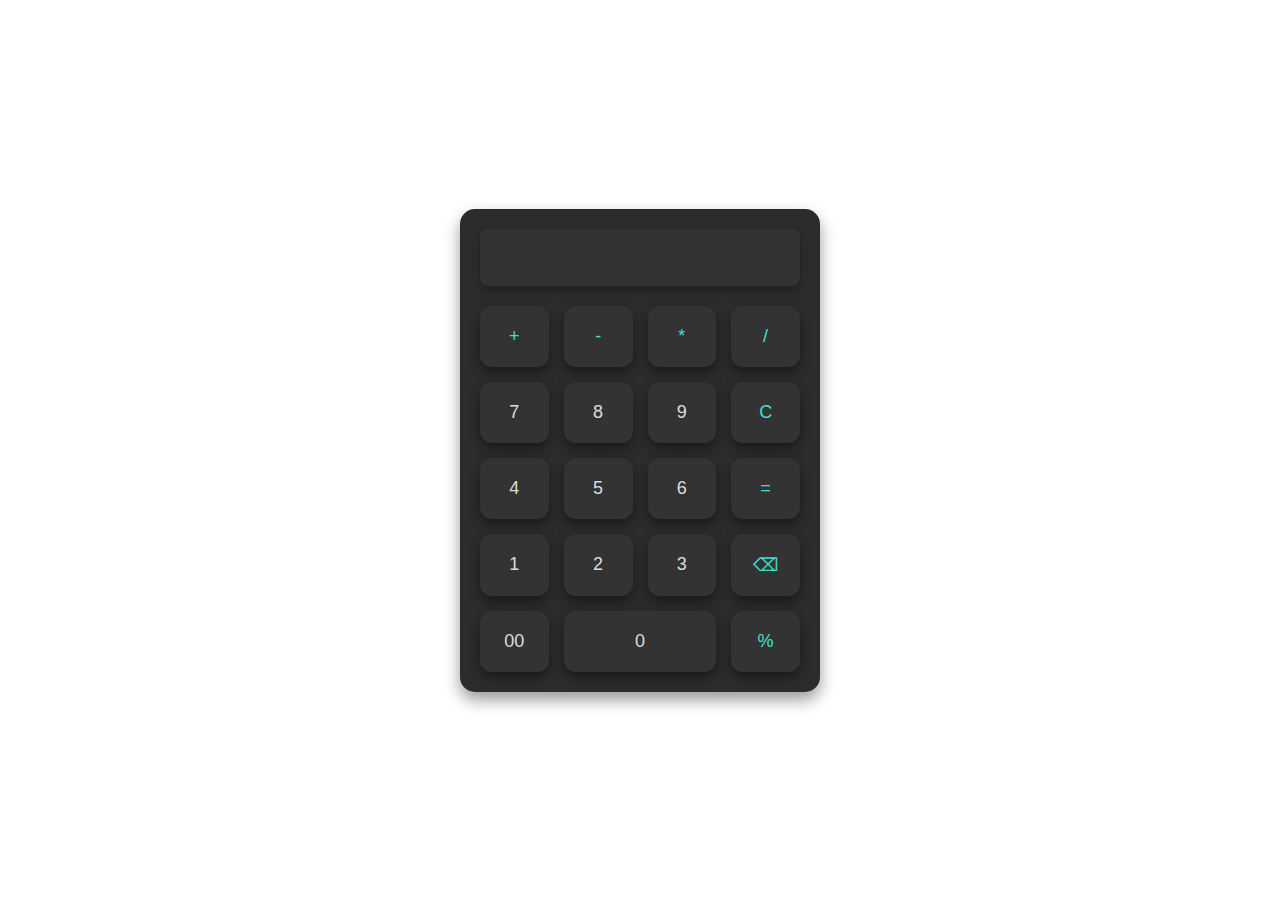
<file: Calculator/index.html>
<!DOCTYPE html>
<html lang="en">
<head>
    <meta charset="UTF-8">
    <meta name="viewport" content="width=device-width, initial-scale=1.0">
    <title>Document</title>
    <link rel="stylesheet" href="style.css">
</head>
<body>
    <div class="container">
        <div class="calculator-container">
            <input type="text" id="display" disabled>
            <div class="keys">
                <div class="row">
                    <button class="operator" onclick="appendvalue('+')">+</button>
                    <button class="operator" onclick="appendvalue('-')">-</button>
                    <button class="operator" onclick="appendvalue('*')">*</button>
                    <button class="operator" onclick="appendvalue('/')">/</button>
                </div>
                <div class="row">
                    <button onclick="appendvalue('7')">7</button>
                    <button onclick="appendvalue('8')">8</button>
                    <button onclick="appendvalue('9')">9</button>
                    <button class="clear" onclick="clearDisplay()">C</button>
                </div>
                <div class="row">
                    <button onclick="appendvalue('4')">4</button>
                    <button onclick="appendvalue('5')">5</button>
                    <button onclick="appendvalue('6')">6</button>
                    <button class="equal" onclick="calculate()">=</button>
                </div>
                <div class="row">
                    <button onclick="appendvalue('1')">1</button>
                    <button onclick="appendvalue('2')">2</button>
                    <button onclick="appendvalue('3')">3</button>
                    <button class="backspace" onclick="deleteLast()">⌫</button>
                </div>
                <div class="row">
                    <button onclick="appendvalue('00')">00</button>
                    <button class="zero" onclick="appendvalue('0')">0</button>
                    <button class="modulo" onclick="appendvalue('%')">%</button>
                </div>
            </div>
        </div>
    </div>
    <script src="script.js"></script>
</body>
</html>
</file>
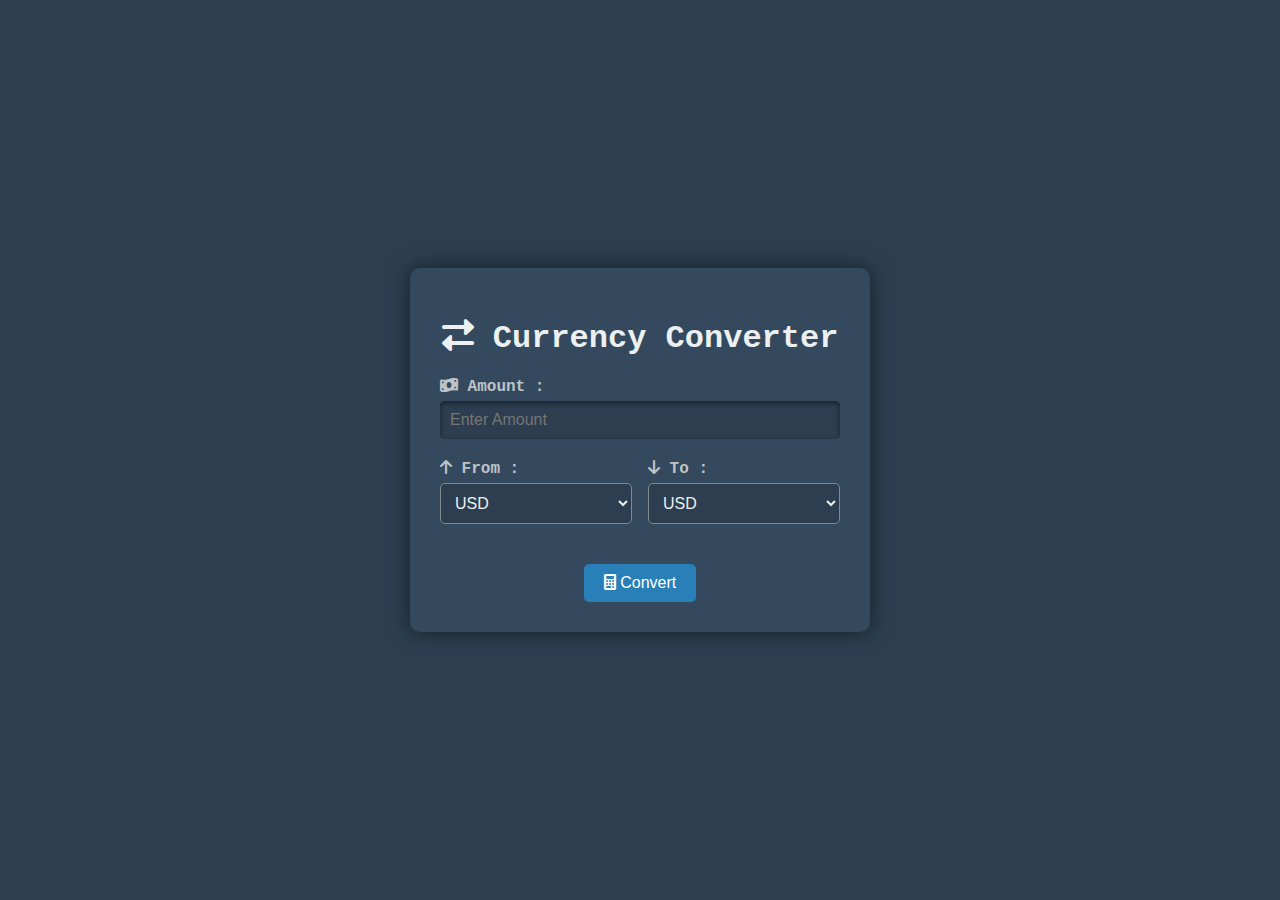
<file: CurrencyConverter/index.html>
<!DOCTYPE html>
<html lang="en">
<head>
    <meta charset="UTF-8">
    <meta name="viewport" content="width=device-width, initial-scale=1.0">
    <title>Currency Converter</title>
    <link rel="stylesheet" href="style.css">
    <link rel="stylesheet" href="https://cdnjs.cloudflare.com/ajax/libs/font-awesome/6.0.0-beta3/css/all.min.css">
</head>
<body>

    <div class="converter">
        <h1><i class="fas fa-exchange-alt"></i> Currency Converter</h1>
        <div class="input-group">
            <label for="amount"><i class="fa-solid fa-money-bill-wave"></i> Amount :</label>
            <input type="number" id="amount" placeholder="Enter Amount">
        </div>
        <div class="currency-selectors">
            <div class="input-group">
                <label for="from-currency"><i class="fa-solid fa-arrow-up"></i> From : </label>
                <select id="from-currency">
                    <option value="USD">USD</option>
                    <option value="EUR">EUR</option>
                    <option value="GBP">GBP</option>
                    <option value="JPY">JPY</option>
                </select>
            </div>
            <div class="input-group">
                <label for="to-currency"><i class="fa-solid fa-arrow-down"></i> To :</label>
                <select id="to-currency">
                    <option value="USD">USD</option>
                    <option value="EUR">EUR</option>
                    <option value="GBP">GBP</option>
                    <option value="JPY">JPY</option>
                </select>
            </div>
        </div>
        <button onclick="convertCurrency()"><i class="fa-solid fa-calculator"></i> Convert</button>
        <div id="result-box">
            <div id="result"></div>
        </div>
    </div>
    <script src="script.js"></script>
</body>
</html>
</file>
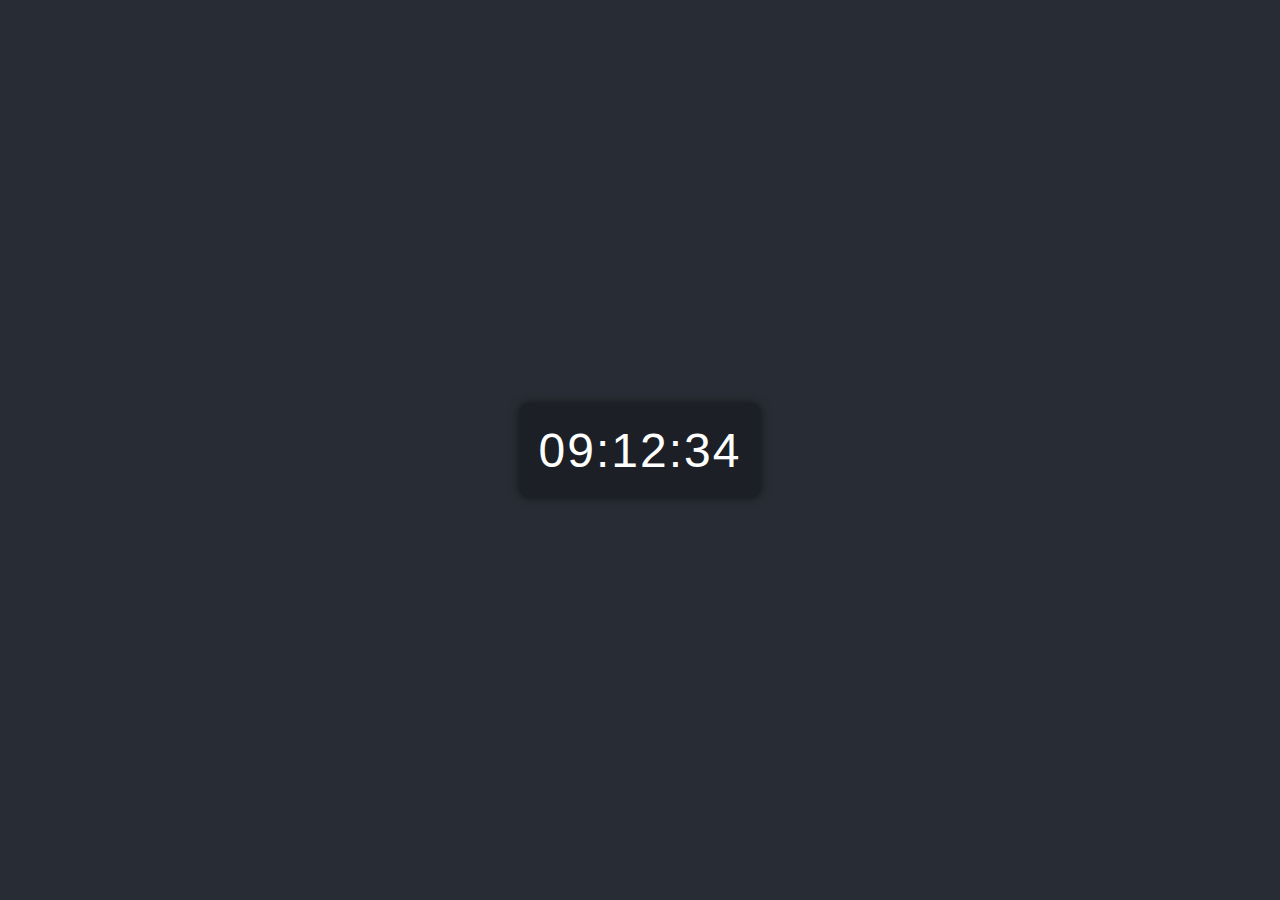
<file: DigitalClock/index.html>
<!DOCTYPE html>
<html lang="en">
<head>
    <meta charset="UTF-8">
    <meta name="viewport" content="width=device-width, initial-scale=1.0">
    <title>Digital Clock</title>
    <link rel="stylesheet" href="style.css">
</head>
<body>
    <div class="clock">
        <div id="time"></div>
    </div>
    <script src="script.js"></script>
</body>
</html>
</file>
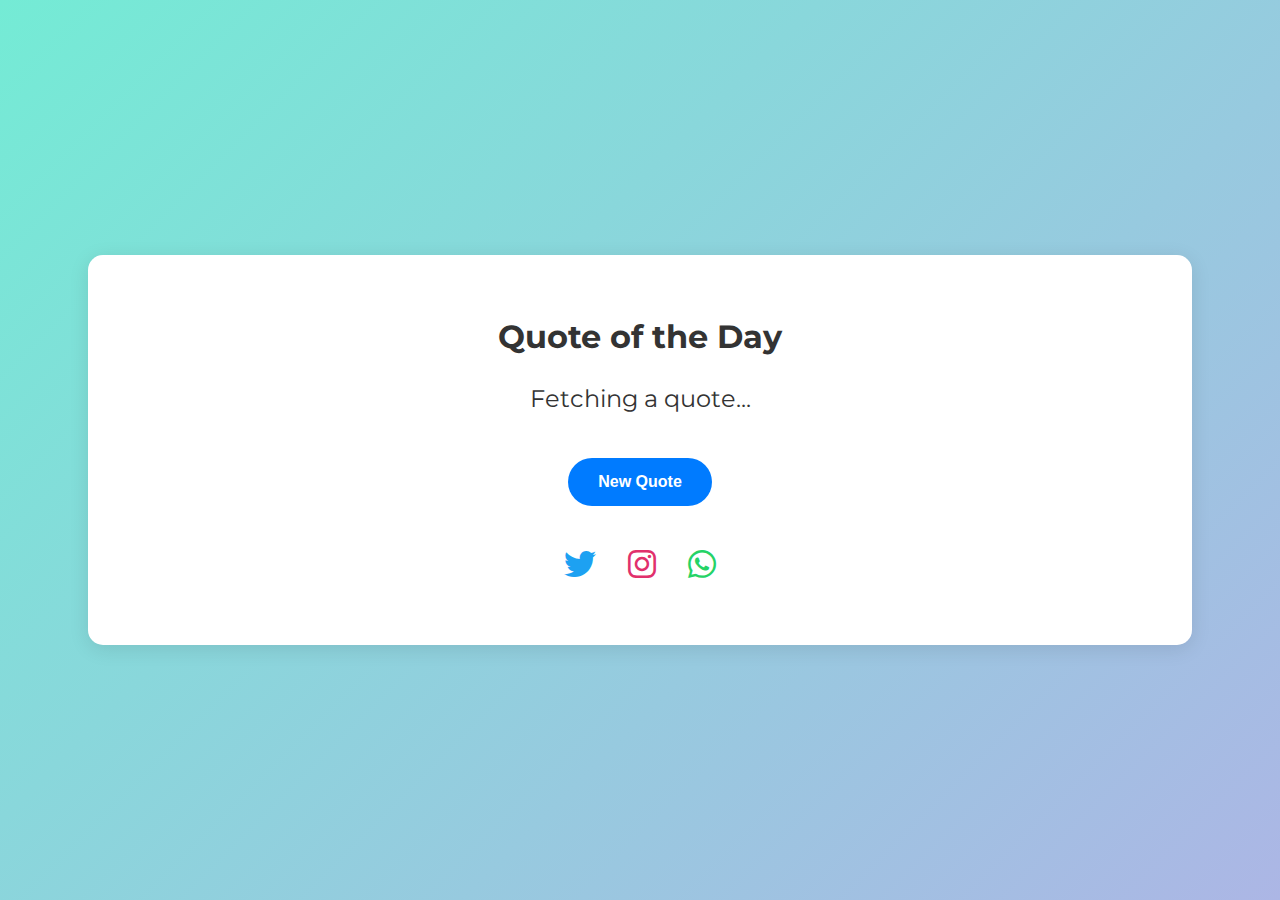
<file: GenerateQuote/index.html>
<!DOCTYPE html>
<html lang="en">
<head>
    <meta charset="UTF-8">
    <meta name="viewport" content="width=device-width, initial-scale=1.0">
    <title>Random Quote Generator</title>
    <link href="https://fonts.googleapis.com/css2?family=Montserrat:ital,wght@0,100..900;1,100..900&display=swap" rel="stylesheet">
    <link rel="stylesheet" href="https://cdnjs.cloudflare.com/ajax/libs/font-awesome/6.5.2/css/all.min.css">
    <link rel="stylesheet" href="styles.css">
</head>
<body>
    <div class="container">
        <h1>Quote of the Day</h1>
        <div class="quote-box">
            <p id="quote">Fetching a quote...</p>
            <button id="new-quote">New Quote</button>
            <div class="share-buttons">
                <button id="share-twitter">
                    <i class="fab fa-twitter"></i>
                </button>
                <button id="share-instagram">
                    <i class="fab fa-instagram"></i>
                </button>
                <button id="share-whatsapp">
                    <i class="fab fa-whatsapp"></i>
                </button>
            </div>
        </div>
    </div>
    <script src="script.js"></script>
</body>
</html>
</file>
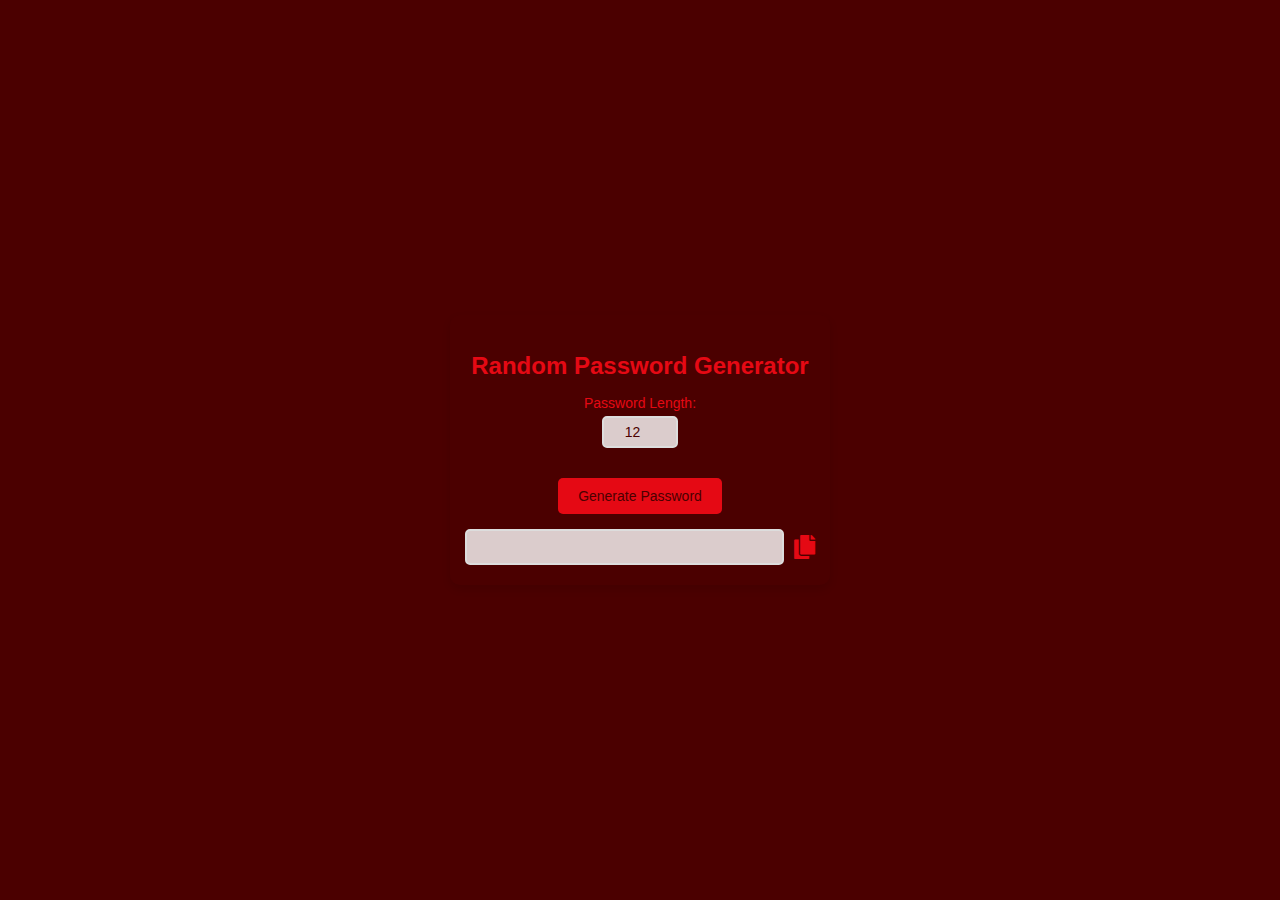
<file: PasswordGenerator/index.html>
<!DOCTYPE html>
<html lang="en">
<head>
    <meta charset="UTF-8">
    <meta name="viewport" content="width=device-width, initial-scale=1.0">
    <title>Password Generator</title>
    <link rel="stylesheet" href="style.css">
    <link rel="stylesheet" href="https://cdnjs.cloudflare.com/ajax/libs/font-awesome/5.15.4/css/all.min.css">
</head>
<body>
    <div class="container">
        <h1>Random Password Generator</h1>
        <div class="input-group">
            <label for="passwordLength">Password Length:</label>
            <input type="number" id="passwordLength" value="12" min="1" max="64">
        </div>
        <button class="generate-btn" onclick="generatePassword()">Generate Password</button>
        <div class="password-display">
            <input type="text" id="password" readonly>
            <i class="fas fa-copy copy-icon" onclick="copyPassword()"></i>
        </div>
    </div>
    <script src="script.js"></script>
</body>
</html>
</file>
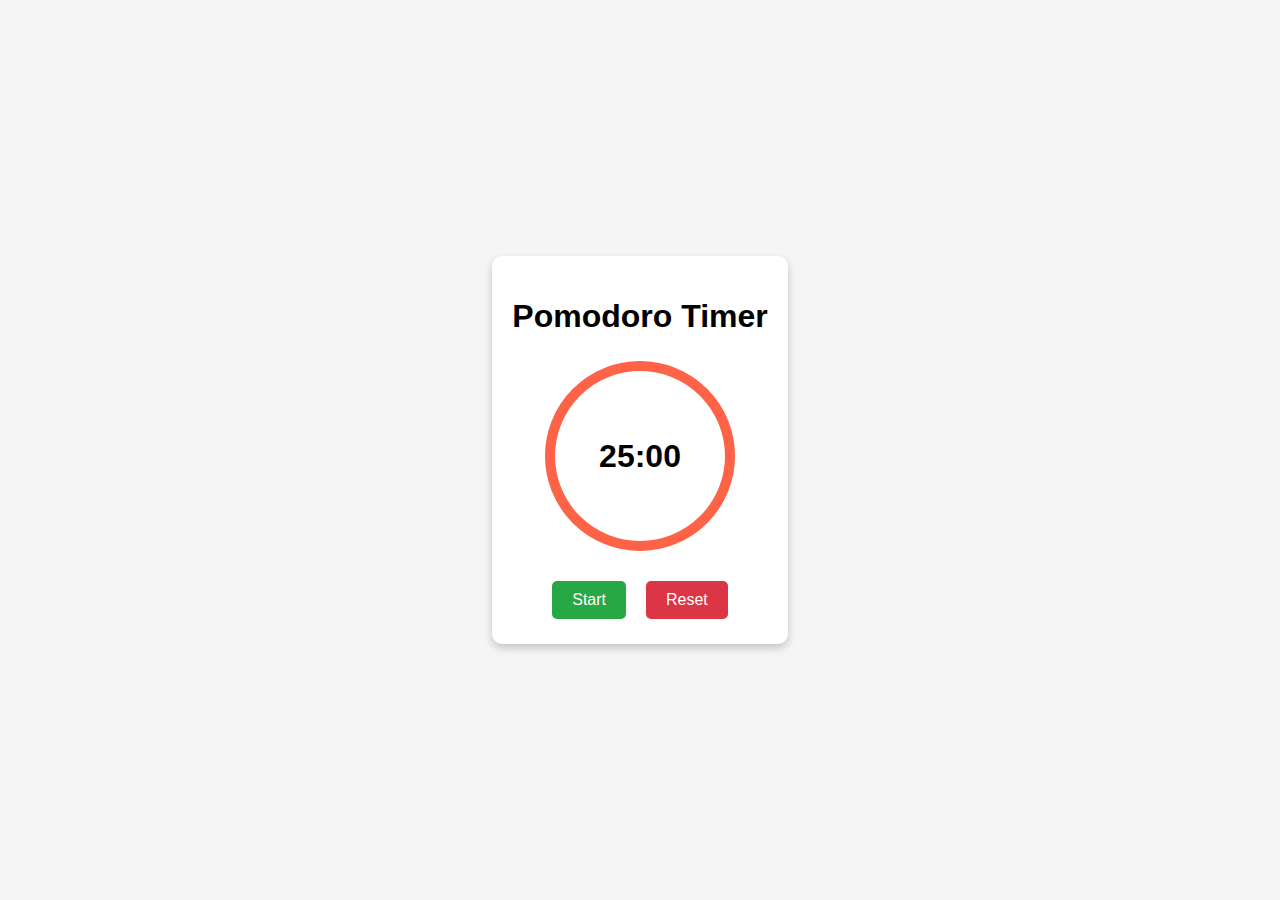
<file: PomodoroTimer/index.html>
<!DOCTYPE html>
<html lang="en">
<head>
    <meta charset="UTF-8">
    <meta name="viewport" content="width=device-width, initial-scale=1.0">
    <title>Pomodoro Timer</title>
    <link rel="stylesheet" href="styles.css">
</head>
<body>
    <div class="pomodoro-timer">
        <h1>Pomodoro Timer</h1>
        <div class="progress-container">
            <div class="progress-circle">
                <svg class="progress-ring" width="200" height="200">
                    <circle class="progress-ring__circle" stroke="tomato" stroke-width="10" fill="transparent" r="90" cx="100" cy="100"/>
                </svg>
                <div id="timer-display" class="timer-text">25:00</div>
            </div>
        </div>
        <div class="button-container">
            <button id="start-stop-btn">Start</button>
            <button id="reset-btn">Reset</button>
        </div>
    </div>
    <script src="script.js"></script>
</body>
</html>
</file>
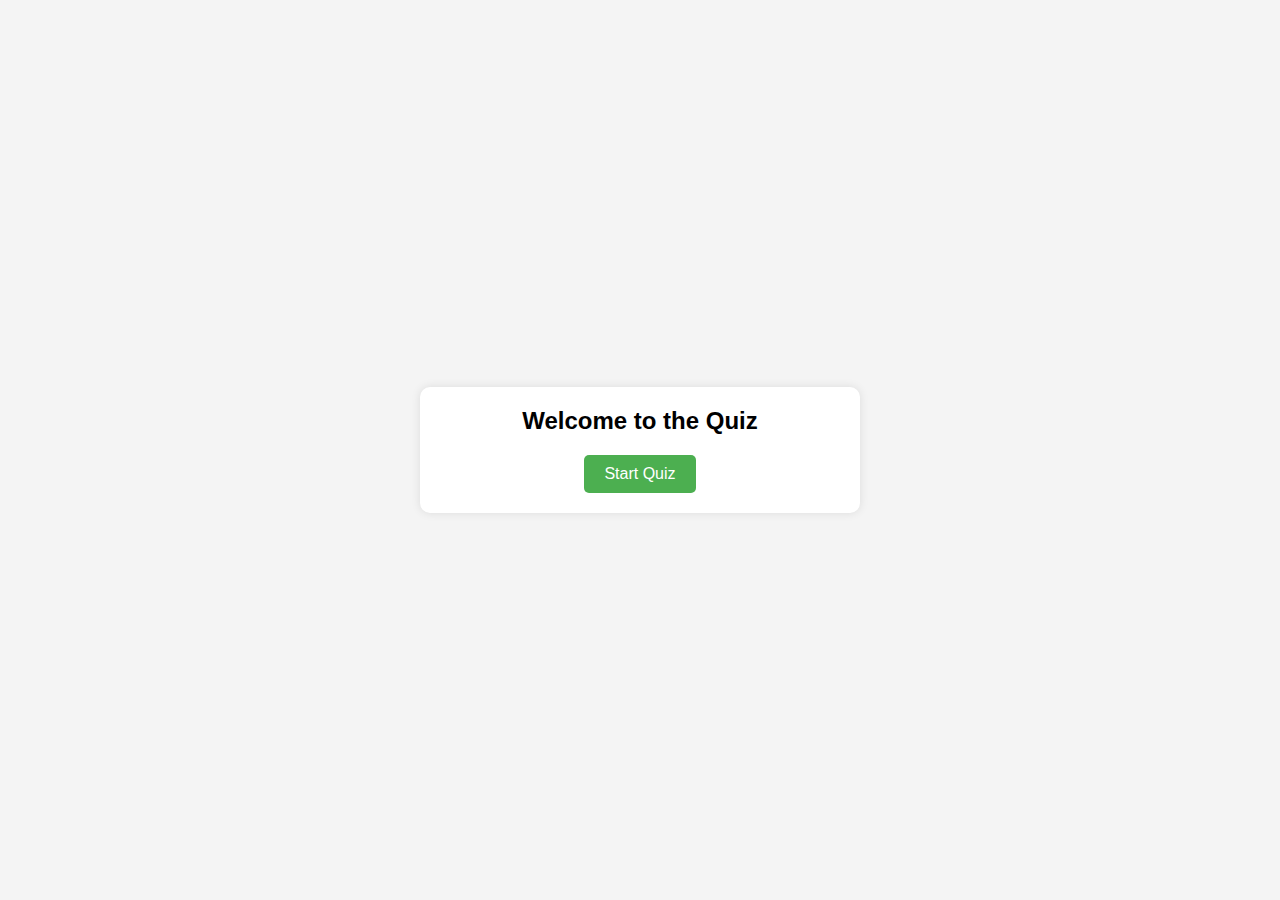
<file: Quiz App/index.html>
<!DOCTYPE html>
<html lang="en">
<head>
    <meta charset="UTF-8">
    <meta name="viewport" content="width=device-width, initial-scale=1.0">
    <title>Quiz App</title>
    <link rel="stylesheet" href="style.css">
</head>
<body>
    <div class="quiz-container" id="quiz">
        <div class="quiz-header">
            <h2 id="question">Welcome to the Quiz</h2>
            <div id="timer" style="display: none;">Time left: 15</div>
            <div class="options" style="display: none;">
                <label class="option" id="label_a">
                    <input type="radio" name="answer" id="a" class="answer">
                    <span id="a_text">Answer A</span>
                </label>
                <label class="option" id="label_b">
                    <input type="radio" name="answer" id="b" class="answer">
                    <span id="b_text">Answer B</span>
                </label>
                <label class="option" id="label_c">
                    <input type="radio" name="answer" id="c" class="answer">
                    <span id="c_text">Answer C</span>
                </label>
                <label class="option" id="label_d">
                    <input type="radio" name="answer" id="d" class="answer">
                    <span id="d_text">Answer D</span>
                </label>
            </div>
        </div>
        <button id="start">Start Quiz</button>
        <div class="footer" style="display: none;">
            <div id="question-number">Question 1 of 5</div>
            <button id="next">Next</button>
        </div>
    </div>
    <script src="script.js"></script>
</body>
</html>
</file>
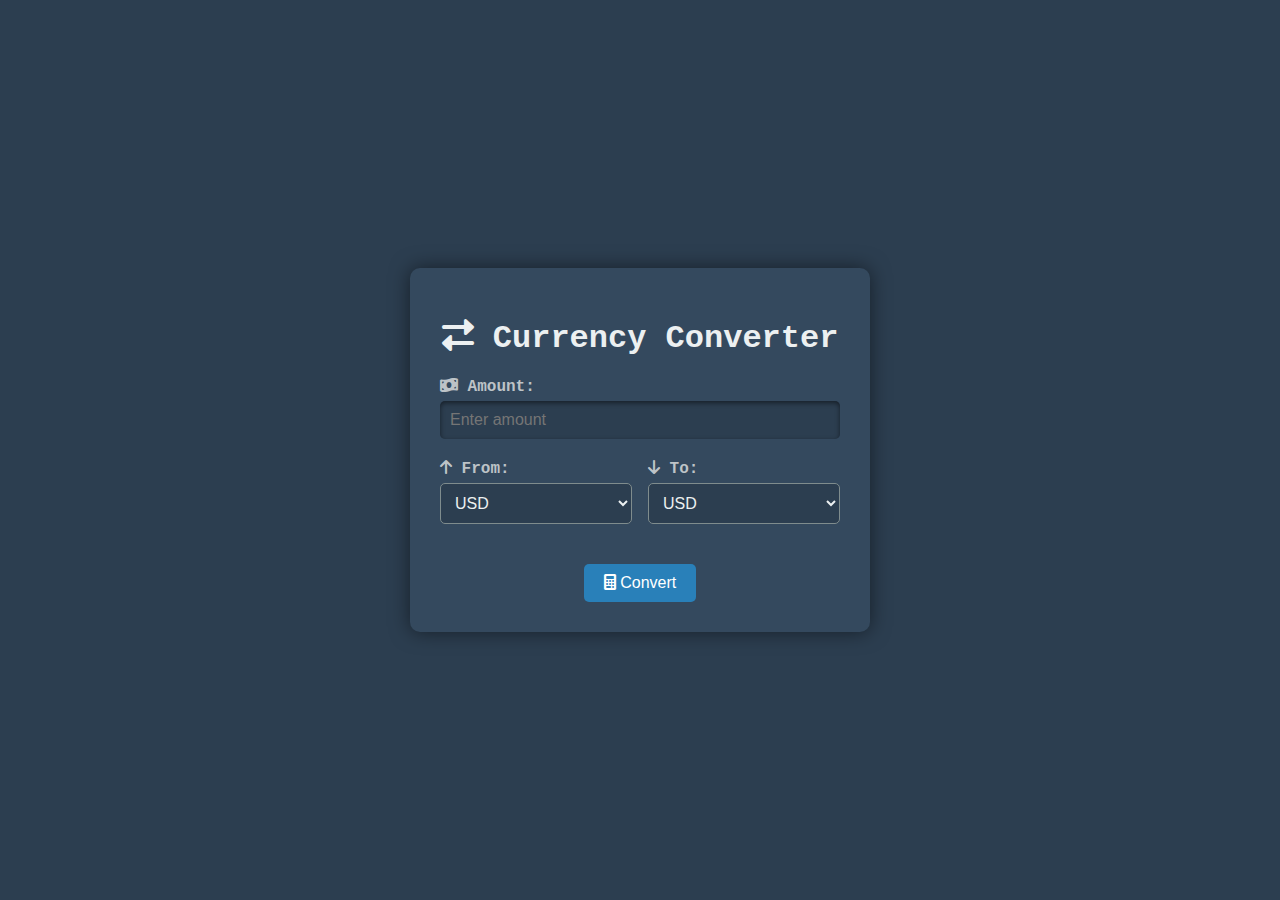
<file: sample/index.html>
<!DOCTYPE html>
<html lang="en">
<head>
    <meta charset="UTF-8">
    <meta name="viewport" content="width=device-width, initial-scale=1.0">
    <title>Currency Converter</title>
    <link rel="stylesheet" href="styles.css">
    <link rel="stylesheet" href="https://cdnjs.cloudflare.com/ajax/libs/font-awesome/6.0.0-beta3/css/all.min.css">
</head>
<body>
    <div class="converter">
        <h1><i class="fas fa-exchange-alt"></i> Currency Converter</h1>
        <div class="input-group">
            <label for="amount"><i class="fas fa-money-bill-wave"></i> Amount:</label>
            <input type="number" id="amount" placeholder="Enter amount">
        </div>
        <div class="currency-selectors">
            <div class="input-group">
                <label for="from-currency"><i class="fas fa-arrow-up"></i> From:</label>
                <select id="from-currency">
                    <option value="USD">USD</option>
                    <option value="EUR">EUR</option>
                    <option value="GBP">GBP</option>
                    <option value="JPY">JPY</option>
                </select>
            </div>
            <div class="input-group">
                <label for="to-currency"><i class="fas fa-arrow-down"></i> To:</label>
                <select id="to-currency">
                    <option value="USD">USD</option>
                    <option value="EUR">EUR</option>
                    <option value="GBP">GBP</option>
                    <option value="JPY">JPY</option>
                </select>
            </div>
        </div>
        <button onclick="convertCurrency()"><i class="fas fa-calculator"></i> Convert</button>
        <div id="result-box">
            <div id="result">test</div>
        </div>
    </div>
    <script src="script.js"></script>
</body>
</html>
</file>
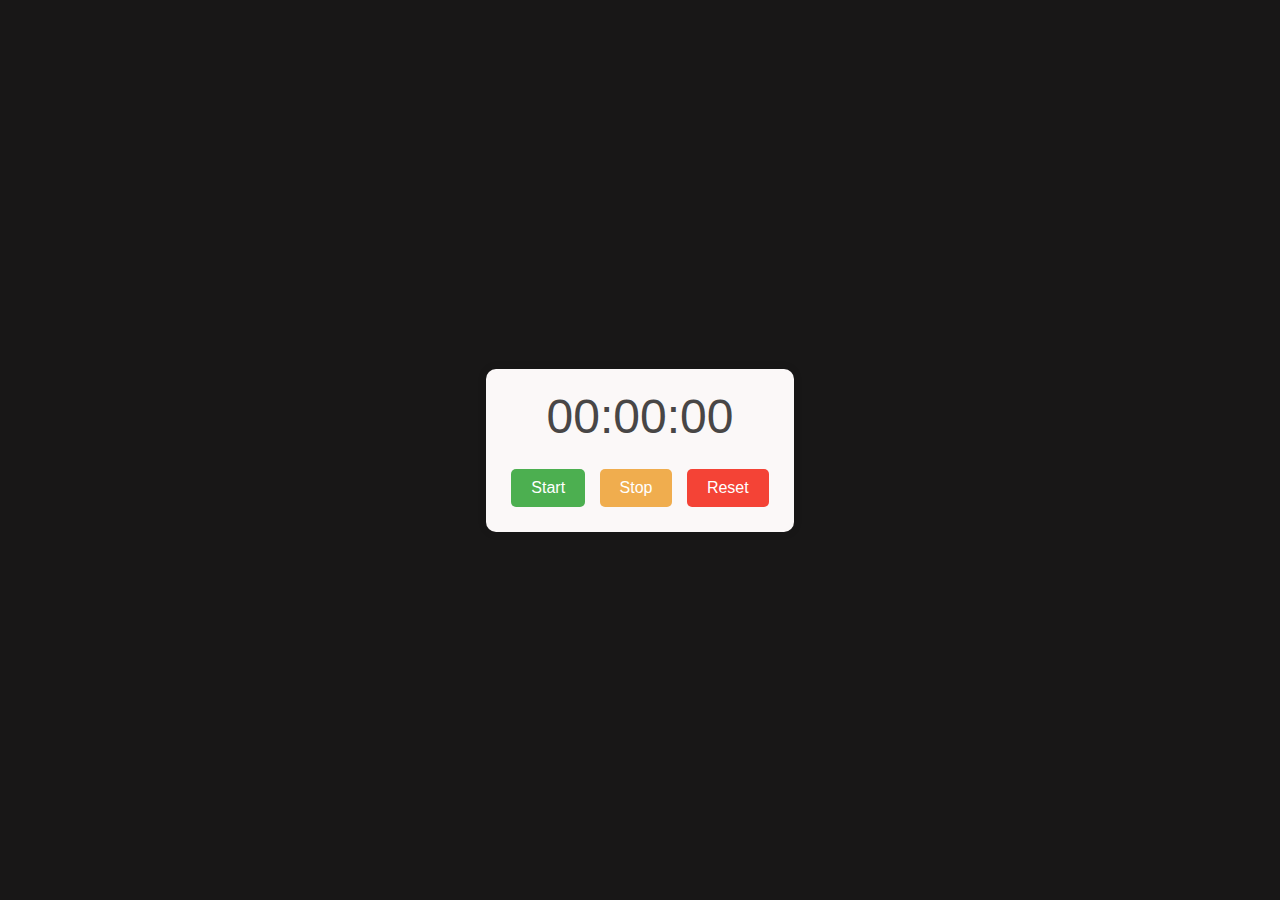
<file: Stopwatch/index.html>
<!DOCTYPE html>
<html lang="en">
<head>
    <meta charset="UTF-8">
    <meta name="viewport" content="width=device-width, initial-scale=1.0">
    <title>Stopwatch</title>
    <link rel="stylesheet" href="styles.css">
</head>
<body>
    <div class="stopwatch">
        <div id="display">00:00:00</div>
        <button id="startBtn">Start</button>
        <button id="stopBtn">Stop</button>
        <button id="resetBtn">Reset</button>
    </div>
    <script src="script.js"></script>
</body>
</html>
</file>
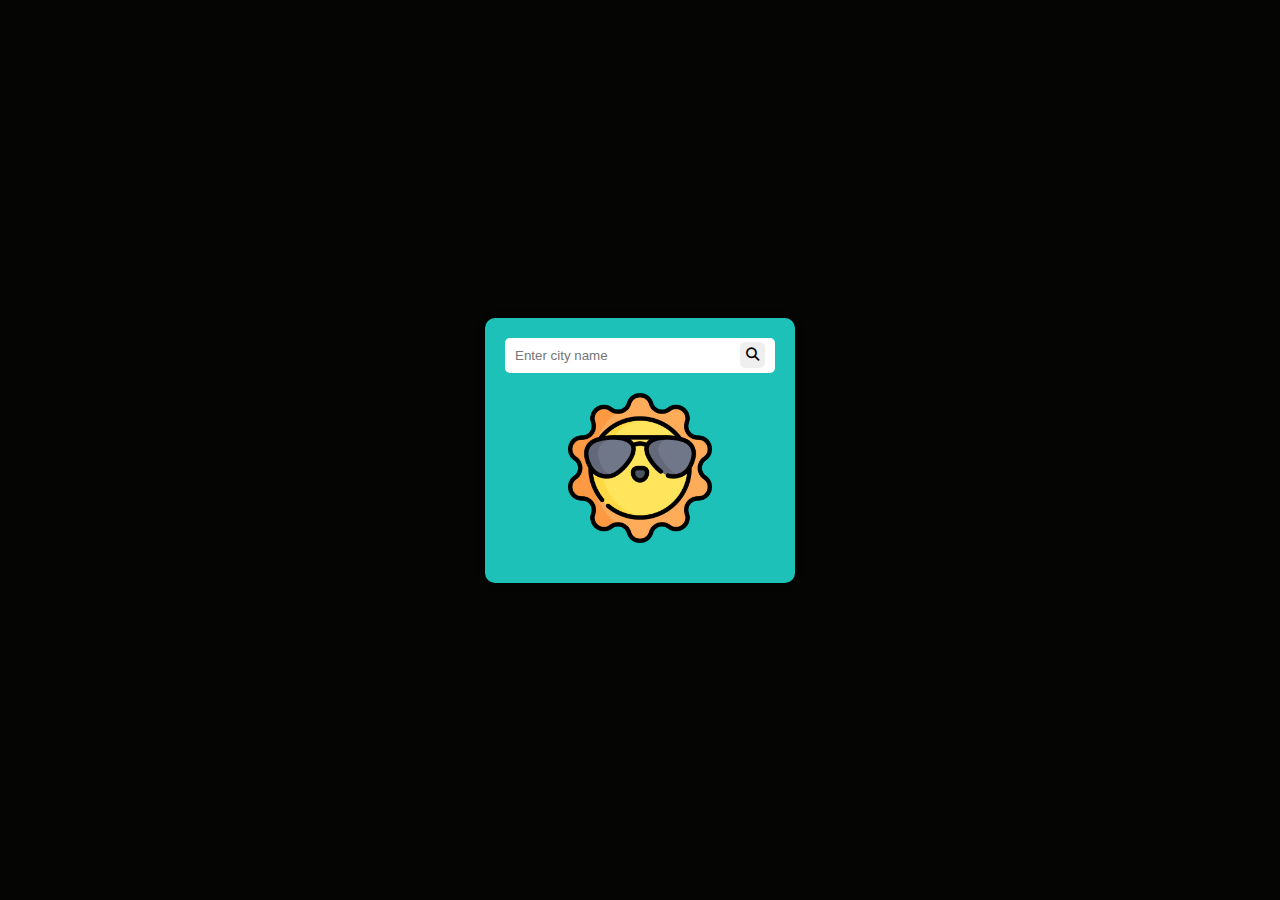
<file: Weather App/index.html>
<!DOCTYPE html>
<html lang="en">
<head>
    <meta charset="UTF-8">
    <meta name="viewport" content="width=device-width, initial-scale=1.0">
    <title>Stylish Weather App</title>
    <link rel="stylesheet" href="style.css">
    <link rel="stylesheet" href="https://cdnjs.cloudflare.com/ajax/libs/font-awesome/6.5.2/css/all.min.css">
</head>
<body>
    <div class="weather-app">
        <div class="search-box">
            <input type="text" id="city-input" placeholder="Enter city name">
            <button id="search-btn" class="fa-solid fa-magnifying-glass"></button>
        </div>
        <img id="weather-icon" src="weather-icon.png" alt="Weather Icon">
        <div class="weather-info">
            <h2 id="city-name">City Name</h2>
            <p id="temp">Temperature: -- °C</p>
            <p id="weather">Weather: --</p>
        </div>
    </div>
    <script src="script.js"></script>
</body>
</html>
</file>
<file: Calculator/style.css>
body{
    display: flex;
    justify-content: center;
    align-items: center;
    height: 100vh;
    background-color: white;
    margin: 0;
    color: #ddd;
    font-family: 'Roboto Mono' monospace;
}
.calculator-container{
    width: 320px;
    margin: 0 auto;
    background-color: #2c2c2c;
    padding: 20px;
    border-radius: 15px;
    box-shadow: 0 8px 16px rgba(0,0,0,0.4);
}
#display{
    width: calc(100% - 20px);
    margin-bottom: 20px;
    padding: 10px;
    font-size: 32px;
    text-align: right;
    background-color: #333232;
    color: #eee;
    border: none;
    border-radius: 8px;
    box-shadow: 0 4px 8px rgba(0,0,0,0.3);
}
.keys{
    display: grid;
    grid-gap: 15px;
}
.row{
    display: grid;
    grid-template-columns: repeat(4,1fr);
    gap: 15px;
}
button{
    padding: 20px;
    font-size: 18px;
    text-align: center;
    cursor: pointer;
    border: none;
    background-color: #333;
    color: #ddd;
    border-radius: 12px;
    box-shadow:0 6px 12px rgba(0,0,0,0.4);
    transition: background-color 0.3s ease, transform 0.2s ease;
}
button:hover{
    background-color: #6c6666;
    transform: scale(1.05);
}
.operator{
    color: turquoise;
}
.clear{
    color: turquoise;
}
.equal{
    color: turquoise;
}
.backspace{
    color: turquoise;
}
.modulo{
    color: turquoise;
}
.zero{
    grid-column: span 2;
}
</file>
<file: CurrencyConverter/style.css>
body{
    font-family: 'Courier New', Courier, monospace;
    background-color: #2c3e50;
    color: #ecf0f1;
    display: flex;
    justify-content: center;
    align-items: center;
    height: 100vh;
    margin: 0;
}
.converter{
    background-color: #34495e;
    padding: 30px;
    border-radius: 10px;
    box-shadow: 0 0 20px rgba(0,0,0,0.5);
    text-align: center;
    max-width: 400px;
    width: 100%;
}
.icon{
    font-size: 3em;
    color: #8e44ad;
    margin-bottom: 10px;
}
h1{
    color: #ecf0f1;
    margin-bottom: 20px;
    font-size: 2em;
}
.input-group{
    margin-bottom: 20px;
    text-align: left;
    display: flex;
    flex-direction: column;
    width: 100%;
}
label{
    display: block;
    margin-bottom: 5px;
    color: #bdc3c7;
    font-weight: bold;
}
input{
    width: 100%;
    padding: 10px;
    margin: 0 auto;
    border: none;
    border-radius: 5px;
    background-color: #2c3e50;
    color: #ecf0f1;
    font-size: 1em;
    box-sizing: border-box;
    box-shadow: inset 0 2px 5px rgba(0,0,0,0.5);
}
.currency-selectors .input-group{
    width: 48%;
}
.currency-selectors{
    display: flex;
    justify-content: space-between;
    margin-bottom: 20px;
}
select{
    width: 100%;
    padding: 10px;
    border: 1px solid #7f8c8d;
    border-radius: 5px;
    background-color: #2c3e50;
    color: #ecf0f1;
    font-size: 1em;
    box-sizing: border-box;
}
button{
    background-color: #2980b9;
    color: #fff;
    padding: 10px 20px;
    border: none;
    border-radius: 5px;
    cursor: pointer;
    font-size: 1em;
    transition: background-color 0.3s;
}
button:hover{
    background-color: #1c5985;
}
#result-box{
    margin-top: 20px;
    padding: 10px;
    border: 1px solid #7f8c8d;
    border-radius: 5px;
    background-color: #2c3e50;
    box-shadow: 0 4px 8px rgba(0,0,0,0.2);
    display: none;
}
#result-box.hidden{
    display: none;
}
#result-box.visible{
    display: block;
}
#result{
    font-size: 1.2em;
    color: #e74c3c;
    font-weight: bold;
}
</file>
<file: DigitalClock/style.css>
body{
    display: flex;
    justify-content: center;
    align-items: center;
    height: 100vh;
    margin: 0;
    background: #282c34;
    font-family: 'Segoe UI', Tahoma, Geneva, Verdana, sans-serif;
    color: white;
}
.clock{
    background: #1c1f26;
    padding: 20px;
    border-radius: 10px;
    box-shadow: 0 0 10px rgba(0, 0, 0, 0.5);
}
#time{
    font-size: 48px;
    letter-spacing: 2px;
}
</file>
<file: GenerateQuote/styles.css>
body{
    margin: 0;
    display: flex;
    justify-content: center;
    align-items: center;
    height: 100vh;
    font-family: 'Montserrat',sans-serif;
    background: linear-gradient(135deg,#74ebd5 0%,#ACB6E5 100%);
}
.container{
    text-align: center;
    background-color: #fff;
    padding: 40px;
    width: 80%;
    position: relative;
    overflow: hidden;
    border-radius: 15px;
    box-shadow: 0 4px 20px rgba(0,0,0,0.1);
}
.container::before{
    content : '';
    position: absolute;
    top: -50%;
    left: -50%;
    width: 200%;
    height: 200%;
    background: rgba(255,255,255,0.1);
    transform: rotate(45deg);
    z-index: -1;
}
h1{
    font-size: 2em;
    margin-bottom: 20px;
    color: #333;
}
.quote-box{
    margin: 20px;
}
#quote{
    font-size: 1.5em;
    font-weight: 400;
    margin-bottom: 20px;
    color: #333;
    line-height: 1.6;
}
#new-quote{
    background-color: #007bff;
    color: #fff;
    border: none;
    padding: 15px 30px;
    border-radius: 25px;
    cursor: pointer;
    font-size: 1em;
    font-weight: 600;
    margin: 20px 0;
    transition: background-color 0.3s ease, transform 0,2s ease;
}
#new-quote:hover{
    background-color: #0056b3;
    transform: translateY(-2px);
}
.share-buttons{
    display: flex;
    justify-content: center;
    gap: 20px;
    margin-top: 20px;
}
.share-buttons button{
    background-color: transparent;
    border: none;
    font-size: 2em;
    cursor: pointer;
    transition: transform 0.2s ease;
}
.share-buttons button:hover{
    transform : translateY(-2px);
}
#share-twitter i{
    color: #1DA1F2;
}
#share-instagram i{
    color: #E1306C;
}
#share-whatsapp i{
    color: #25D366;
}
</file>
<file: PasswordGenerator/style.css>
body {
    font-family: 'Poppins', sans-serif;
    display: flex;
    justify-content: center;
    align-items: center;
    height: 100vh;
    margin: 0;
    background-color: #4b0000; /* Dark red background */
    color: white; /* White text */
}

.container {
    text-align: center;
    background: rgba(75, 0, 0, 0.8); /* Semi-transparent dark red */
    padding: 20px 15px; /* Reduced padding */
    border-radius: 10px;
    box-shadow: 0 4px 8px rgba(0, 0, 0, 0.1);
    max-width: 350px; /* Reduced max-width */
    width: 100%;
}

.container h1 {
    margin-bottom: 15px; /* Reduced margin */
    color: #e50914; /* Netflix red text */
    font-size: 24px; /* Slightly smaller font size */
}

.input-group {
    display: flex;
    flex-direction: column;
    align-items: center;
    margin-bottom: 15px; /* Reduced margin */
}

label {
    font-size: 14px; /* Smaller font size */
    color: #e50914; /* Netflix red text */
    margin-bottom: 5px; /* Reduced margin */
}

input[type="number"] {
    width: 60px; /* Adjusted width */
    padding: 6px; /* Adjusted padding */
    border: 2px solid #ddd;
    border-radius: 5px;
    text-align: center;
    font-size: 14px; /* Adjusted font size */
    background-color: rgba(255, 255, 255, 0.8); /* Semi-transparent white input background */
    color: #4b0000; /* Dark red text */
    transition: border-color 0.3s;
    margin-bottom: 15px; /* Reduced margin */
}

input[type="number"]:focus {
    border-color: #e50914;
    outline: none;
}

.generate-btn {
    padding: 10px 20px; /* Adjusted padding */
    background-color: #e50914; /* Netflix red button */
    color: #4b0000; /* Dark red text */
    border: none;
    border-radius: 5px;
    cursor: pointer;
    font-size: 14px; /* Adjusted font size */
    transition: background-color 0.3s;
}

.generate-btn:hover {
    background-color: #b00610; /* Slightly darker Netflix red on hover */
}

.password-display {
    display: flex;
    align-items: center;
    justify-content: center;
    margin-top: 15px; /* Reduced margin */
}

.password-display input[type="text"] {
    flex-grow: 1;
    padding: 8px; /* Adjusted padding */
    border: 2px solid #ddd;
    border-radius: 5px;
    text-align: center;
    font-size: 14px; /* Adjusted font size */
    background-color: rgba(255, 255, 255, 0.8); /* Semi-transparent white input background */
    color: #4b0000; /* Dark red text */
    transition: border-color 0.3s;
}

.password-display input[type="text"]:focus {
    border-color: #e50914; /* Matching Netflix red border */
    outline: none;
}

.copy-icon {
    font-size: 24px;
    color: #e50914; /* Netflix red icon */
    cursor: pointer;
    margin-left: 10px; /* Margin between input box and icon */
    transition: color 0.3s;
}

.copy-icon:hover {
    color: #b00610; /* Darker Netflix red on hover */
}
</file>
<file: PomodoroTimer/styles.css>
body {
    font-family: 'Arial', sans-serif;
    display: flex;
    justify-content: center;
    align-items: center;
    height: 100vh;
    background-color: #f5f5f5;
    margin: 0;
}

.pomodoro-timer {
    text-align: center;
    background-color: #fff;
    padding: 20px;
    border-radius: 10px;
    box-shadow: 0 4px 8px rgba(0, 0, 0, 0.2);
}

.progress-container {
    position: relative;
    width: 200px;
    height: 200px;
    margin: 20px auto;
}

.progress-circle {
    position: relative;
    width: 100%;
    height: 100%;
}

.progress-ring {
    transform: rotate(-90deg);
}

.progress-ring__circle {
    transition: 0.35s stroke-dashoffset;
    transform: rotate(-90deg);
    transform-origin: 50% 50%;
}

.timer-text {
    position: absolute;
    top: 50%;
    left: 50%;
    transform: translate(-50%, -50%);
    font-size: 32px;
    font-weight: bold;
}

.button-container {
    display: flex;
    justify-content: center;
    gap: 10px;
}

button {
    padding: 10px 20px;
    margin: 5px;
    font-size: 16px;
    border: none;
    border-radius: 5px;
    cursor: pointer;
    transition: background-color 0.3s;
}

#start-stop-btn {
    background-color: #28a745;
    color: #fff;
}

#reset-btn {
    background-color: #dc3545;
    color: #fff;
}

button:hover {
    opacity: 0.8;
}
</file>
<file: Quiz App/style.css>
body {
    font-family: 'Arial', sans-serif;
    background: #f4f4f4;
    display: flex;
    justify-content: center;
    align-items: center;
    height: 100vh;
    margin: 0;
}

.quiz-container {
    background: #fff;
    border-radius: 10px;
    box-shadow: 0 0 10px rgba(0, 0, 0, 0.1);
    width: 400px;
    padding: 20px;
    text-align: center;
    position: relative;
}

.quiz-header {
    margin-bottom: 20px;
}

.quiz-header h2 {
    margin: 0 0 10px;
}

#timer {
    font-size: 18px;
    margin-bottom: 20px;
    padding: 10px;
    border: 2px solid #ddd;
    border-radius: 5px;
    background-color: #f8f8ca;
}

.options {
    display: flex;
    flex-direction: column;
    gap: 10px;
}

.option {
    background: #f9f9f9;
    border: 1px solid #ddd;
    border-radius: 5px;
    padding: 10px;
    cursor: pointer;
    display: flex;
    align-items: center;
    justify-content: space-between;
    transition: background-color 0.3s, border 0.3s;
    position: relative;
}

.option input[type="radio"] {
    display: none;
}

.option.selected {
    background-color: #e2e2e2;
}

.option.correct {
    background-color: #d4edda;
    border-color: #c3e6cb;
}

.option.incorrect {
    background-color: #f8d7da;
    border-color: #f5c6cb;
}

button {
    background: #4CAF50;
    color: white;
    border: none;
    border-radius: 5px;
    padding: 10px 20px;
    cursor: pointer;
    font-size: 16px;
}

button:hover {
    background: #45a049;
}

.icon {
    margin-left: 10px;
}

.correct::after {
    content: '✔';
    color: green;
    margin-left: 10px;
    font-weight: bold;
}

.incorrect::after {
    content: '✖';
    color: red;
    margin-left: 10px;
    font-weight: bold;
}

.footer {
    display: flex;
    justify-content: space-between;
    align-items: center;
    margin-top: 20px;
}

#question-number {
    font-size: 14px;
}

#next {
    margin-left: auto;
}
</file>
<file: sample/styles.css>
body {
    font-family: 'Courier New', Courier, monospace;
    background-color: #2c3e50; /* dark background */
    color: #ecf0f1; /* light text */
    display: flex;
    justify-content: center;
    align-items: center;
    height: 100vh;
    margin: 0;
}

.converter {
    background-color: #34495e; /* darker container background */
    padding: 30px;
    border-radius: 10px;
    box-shadow: 0 0 20px rgba(0, 0, 0, 0.5); /* darker shadow */
    text-align: center;
    max-width: 400px;
    width: 100%;
}

.icon {
    font-size: 3em;
    color: #8e44ad; /* dark lavender */
    margin-bottom: 10px;
}

h1 {
    color: #ecf0f1; /* light text */
    margin-bottom: 20px;
    font-size: 2em;
}

.input-group {
    margin-bottom: 20px;
    text-align: left;
    display: flex;
    flex-direction: column;
    width: 100%;
}

label {
    display: block;
    margin-bottom: 5px;
    color: #bdc3c7; /* lighter grey */
    font-weight: bold;
}

input {
    width: 100%;
    padding: 10px;
    margin: 0 auto;
    border: none;
    border-radius: 5px;
    background-color: #2c3e50; /* matching background */
    color: #ecf0f1;
    font-size: 1em;
    box-sizing: border-box;
    box-shadow: inset 0 2px 5px rgba(0, 0, 0, 0.5); /* darker shadow */
}

.currency-selectors {
    display: flex;
    justify-content: space-between;
    margin-bottom: 20px;
}

.currency-selectors .input-group {
    width: 48%;
}

select {
    width: 100%;
    padding: 10px;
    border: 1px solid #7f8c8d; /* dark border */
    border-radius: 5px;
    background-color: #2c3e50; /* matching background */
    color: #ecf0f1;
    font-size: 1em;
    box-sizing: border-box;
}

button {
    background-color: #2980b9; /* dark blue */
    color: #fff;
    padding: 10px 20px;
    border: none;
    border-radius: 5px;
    cursor: pointer;
    font-size: 1em;
    transition: background-color 0.3s;
}

button:hover {
    background-color: #1c5985; /* darker blue */
}

#result-box {
    margin-top: 20px; /* added space above result */
    padding: 10px;
    border: 1px solid #7f8c8d; /* dark border */
    border-radius: 5px;
    background-color: #2c3e50; /* matching background */
    box-shadow: 0 4px 8px rgba(0, 0, 0, 0.2); /* shadow for result */
    display: none; /* initially hidden */
}

#result-box.hidden {
    display: none;
}

#result-box.visible {
    display: block;
}

#result {
    font-size: 1.2em;
    color: #e74c3c; /* change text color to red */
    font-weight: bold;
}
</file>
<file: Stopwatch/styles.css>
body {
    font-family: Arial, sans-serif;
    display: flex;
    justify-content: center;
    align-items: center;
    height: 100vh;
    background-color: #181717;
    margin: 0;
}

.stopwatch {
    text-align: center;
    background: rgb(251, 248, 248);
    padding: 20px;
    border-radius: 10px;
    box-shadow: 0 0 10px rgba(0, 0, 0, 0.1);
}

#display {
    font-size: 48px;
    margin-bottom: 20px;
    color: rgb(72, 70, 70);
}

button {
    font-size: 16px;
    padding: 10px 20px;
    margin: 5px;
    border: none;
    border-radius: 5px;
    cursor: pointer;
}

#startBtn {
    background-color: #4CAF50;
    color: white;
}

#stopBtn {
    background-color: #f0ad4e;
    color: white;
}

#resetBtn {
    background-color: #f44336;
    color: white;
}
</file>
<file: Weather App/style.css>
body {
    font-family: 'Arial', sans-serif;
    background: #050504; /* Primary color */
    height: 100vh;
    display: flex;
    justify-content: center;
    align-items: center;
    margin: 0;
    overflow: hidden; /* Prevents scrollbars from appearing */
}

.weather-app {
    background: rgba(36, 240, 230, 0.8);
    padding: 20px;
    border-radius: 10px;
    text-align: center;
    color: #ffffff; /* Accent color for text */
    box-shadow: 0 0 10px rgba(0, 0, 0, 0.1);
    display: flex;
    flex-direction: column;
    align-items: center;
    position: relative;
    z-index: 2; /* Ensures content is above the background */
}

.search-box {
    display: flex;
    align-items: center;
    margin-bottom: 20px;
    position: relative;
}

#city-input {
    padding: 10px;
    border: none;
    border-radius: 5px;
    width: 250px;
    color: #000000;
}

#search-btn {
    position: absolute;
    right: 10px;
    border: none;
    cursor: pointer;
    border-radius: 5px;
    padding: 6px;
}

#search-btn img {
    width: 22px;
    height: 20px;
}

.weather-info {
    display: none;
    text-align: center;
    color: #000000;
}

#weather-icon {
    width: 150px;
    height: 150px;
    margin-bottom: 20px;
}
</file>
